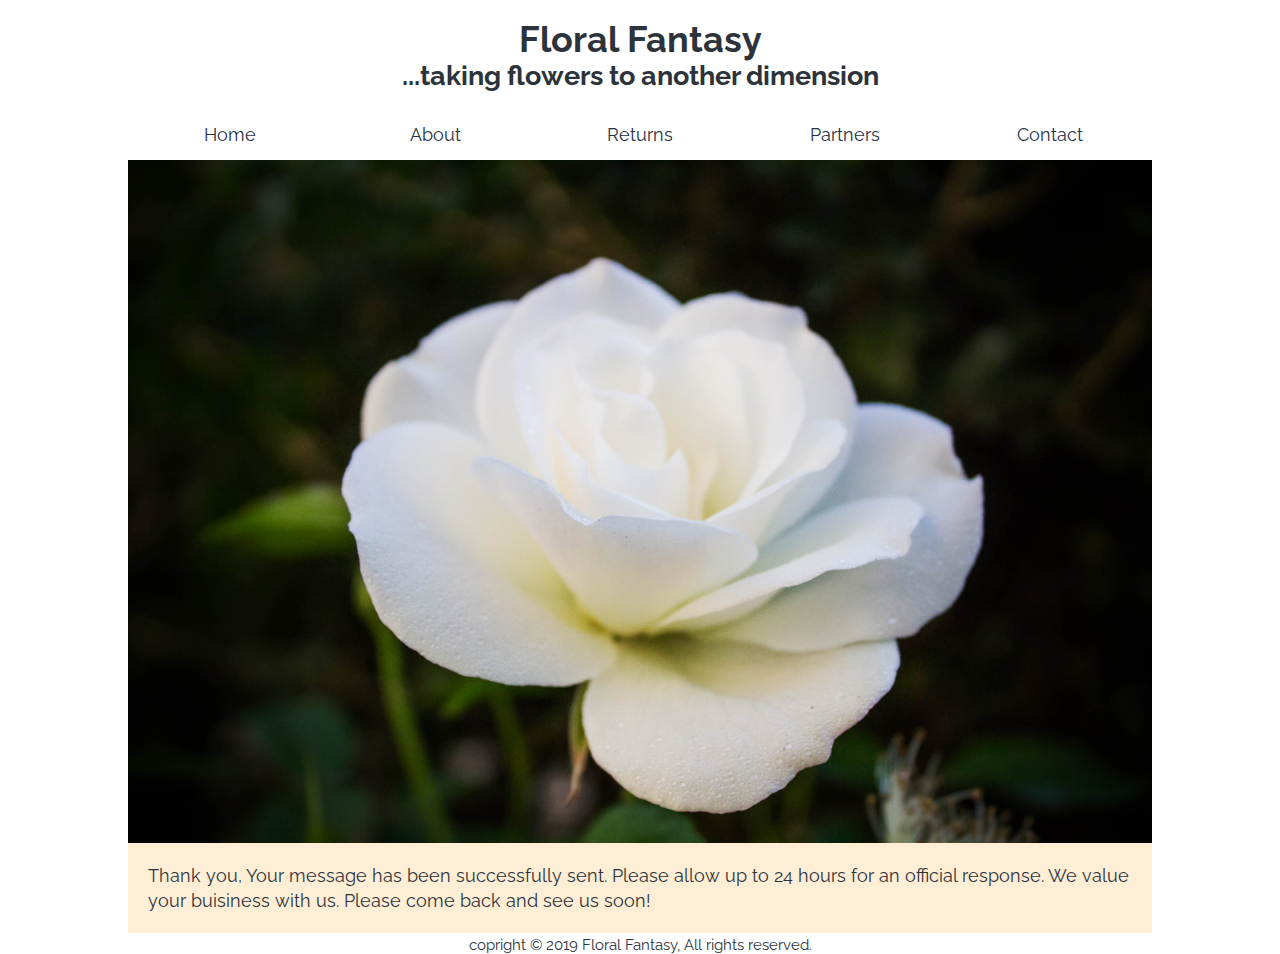
<file: form-confirmation-page.html>
<!DOCTYPE html>
<html lang="en">
<head>
    <meta charset="UTF-8">
    <meta name="viewport" content="width=device-width, initial-scale=1.0">
    <meta http-equiv="X-UA-Compatible" content="ie=edge">
    <meta name="author" content="Alex Satchell">
    <meta name="description" content="Displayed when you have successfully submitted the form">
    <meta name="keywords" content="Form, Complete">
    <meta name="robots" content="noindex">
    <link rel="stylesheet" href="floralfantasy.css">
    <title>Form Sent - Floral Fantasy</title>
</head>
<body>
    <div class="wrapper">
        <header>
            <h1>Floral Fantasy</h1>
            <h2 class="tagline">...taking flowers to another dimension</h2>
        </header>
        <nav>
            <ul class="navcontainer">
                <li><a href="index.htm" title="Floral Fantasy Home Page">Home</a></li>
                <li><a href="companydirectory.html" title="Floral Fantasy About Page">About</a></li>
                <li><a href="returnpolicy.html" title="Floral Fantasy Returns Page">Returns</a></li>
                <li><a href="links.html" title="Floral Fantasy Partners Page">Partners</a></li>
                <li><a href="contact.html" title="Floral Fantasy Contact Page">Contact</a></li>
            </ul>
        </nav>
        <section>
            <img src="images/flowers/confirmation-flower.jpg" alt="White rose up close in nature">
        </section>
        </section>
    <main>
        <div class="form-confirmation">
            <p>
                Thank you,
                    Your message has been successfully sent. Please allow up to 24 hours
                    for an official response. We value your buisiness with us. Please come back
                    and see us soon!
            </p>
        </div>
    </main>
    <footer id="footercopyright">
        <small>copright &COPY; 2019 Floral Fantasy, All rights reserved.</small>
    </footer>    
</div>
</body>
</html>
</file>
<file: floralfantasy.css>
@import url("https://fonts.googleapis.com/css?family=Raleway&display=swap");

* {
  margin: 0;
  padding: 0;
}

body {
    min-height: 100vh;
    font-family: "Raleway", sans-serif;
    color: #2d333a;
    font-size: 18px;
  }

  header {
    text-align: center;
    background-color: #fff;
    padding: 1em;
  }

  p {
    margin: 15px;
    padding: 5px;
    line-height: 1.4em;
  }
  
main {
    flex-grow: 1;
  }
  
  header,
  main,
  footer {
    flex-shrink: 0;
  }

  
  
  footer {
    margin-top: auto;
    text-align: center;
    background: #fff;
  }
  

  .wrapper {
    min-height: 100%;
    display: flex;
    flex-direction: column;
    align-items: stretch;
    width: 80%;
    margin: 0 auto;
    background-color: #feeed6;
  }

/***********************
Start media section
***********************/
@media all and (max-width: 600px) {
  .navcontainer {
    flex-wrap: wrap;
  }

  .navcontainer > li {
    flex-basis: 50%;
  }

  table {
    border: 0;
  }

  table thead {
    border: none;
    clip: rect(0 0 0 0);
    height: 1px;
    margin: -1px;
    overflow: hidden;
    padding: 0;
    position: absolute;
    width: 1px;
  }

  table tr {
    display: block;
    margin-bottom: 0.6em;
  }

  table td {
    display: block;
    font-size: 0.8em;
    text-align: left;
  }

  table td::before {
    float: left;
  }

  table td:last-child {
    border-bottom: 0;
  }
}

@media all and (max-width: 400px) {
  .navcontainer > li {
    flex-basis: 100%;
  }
}
/***********************
End media section
***********************/

/***********************
Start a link section
***********************/
a {
  text-decoration: none;
  color: #253145;
}

a:visited {
  text-decoration: none;
  color: #253145;
}

a:hover {
  text-decoration: none;
  color: #feaa97;
}
/***********************
End a link section
***********************/

/***********************
Start nav section
***********************/
.navcontainer {
    display: flex;
    background-color: #fff;
  }
  
  .navcontainer li {
    flex: 1;
  }
  
  nav ul li {
    list-style-type: none;
    text-align: center;
    margin: 15px;
  }
  
  nav ul li a {
    text-decoration: none;
  }
/***********************
End nav section
***********************/

/***********************
Start banner img section
***********************/
section {
  display: flex;
  justify-content: center;
}

section img {
  flex-flow: row nowrap;
  align-items: center;
  flex-basis: auto;
  /* Had to add in order to have cross browser support */
  height: 100%;
  width: 100%;
}

/* .banner-text {
    position: absolute;
    margin-top: 25px;
    font-size: 20px;
    color: #fff;
    text-shadow: -3px -4px 5px rgba(150, 150, 150, 1);

} */
/***********************
End banner img section
***********************/

/***********************
Start table section (index)
***********************/
table {
  margin: 0;
  padding: 0;
  width: 100%;
  table-layout: fixed;
}

table tr {
  padding: 0.35em;
}

table th,
td {
  padding: 0.6em;
  text-align: center;
}

table th {
  font-size: 0.85em;
  letter-spacing: 0.1em;
  text-transform: uppercase;
}

.classoffering {
  text-align: center;
}
/***********************
End table section (index)
***********************/

/***********************
Start about page
***********************/
.companydirectory {
  display: flex;
  flex-direction: column;
  margin: 15px;
  padding: 5px;
  line-height: 1.4em;
  justify-content: center;

}

.companydirectory h3 {
  text-decoration: underline;
  flex: 1;
}

.companydirectory dd {
  padding-left: 30px;
  flex: 1;
}

video {
    flex: 2;
    align-self: center;
    padding: 15px;
}
/***********************
End about page
***********************/

/***********************
Start returns page
***********************/
.returns {
  margin: 15px;
  padding: 5px;
  line-height: 1.4em;
}

.returns h3 {
  text-decoration: underline;
}

.returns dd {
  padding-left: 30px;
}
/***********************
End returns page
***********************/

/***********************
Start links page
***********************/
.partnerlinks {
  margin: 15px;
  padding: 5px;
  line-height: 1.4em;
}

.partnerlinks h3 {
  text-decoration: underline;
}

.partnerlinks ul li {
  list-style: none;
}
/***********************
End links page
***********************/

/***********************
Start contact form 
***********************/
select, option, input, label, button{
    padding: 0.2rem 1rem;
    font-size: 1.2rem;
    color: inherit;
}

form {
    margin: 1em;
}

.form-box {
    padding: 0.5rem 0;
    display: flex;
    flex-direction: column;
}

.form-box input,
.form-box select,
.form-box textarea,
.form-box checkbox{
    flex-basis: 100%;
}

/***********************
End contact form 
***********************/
</file>
